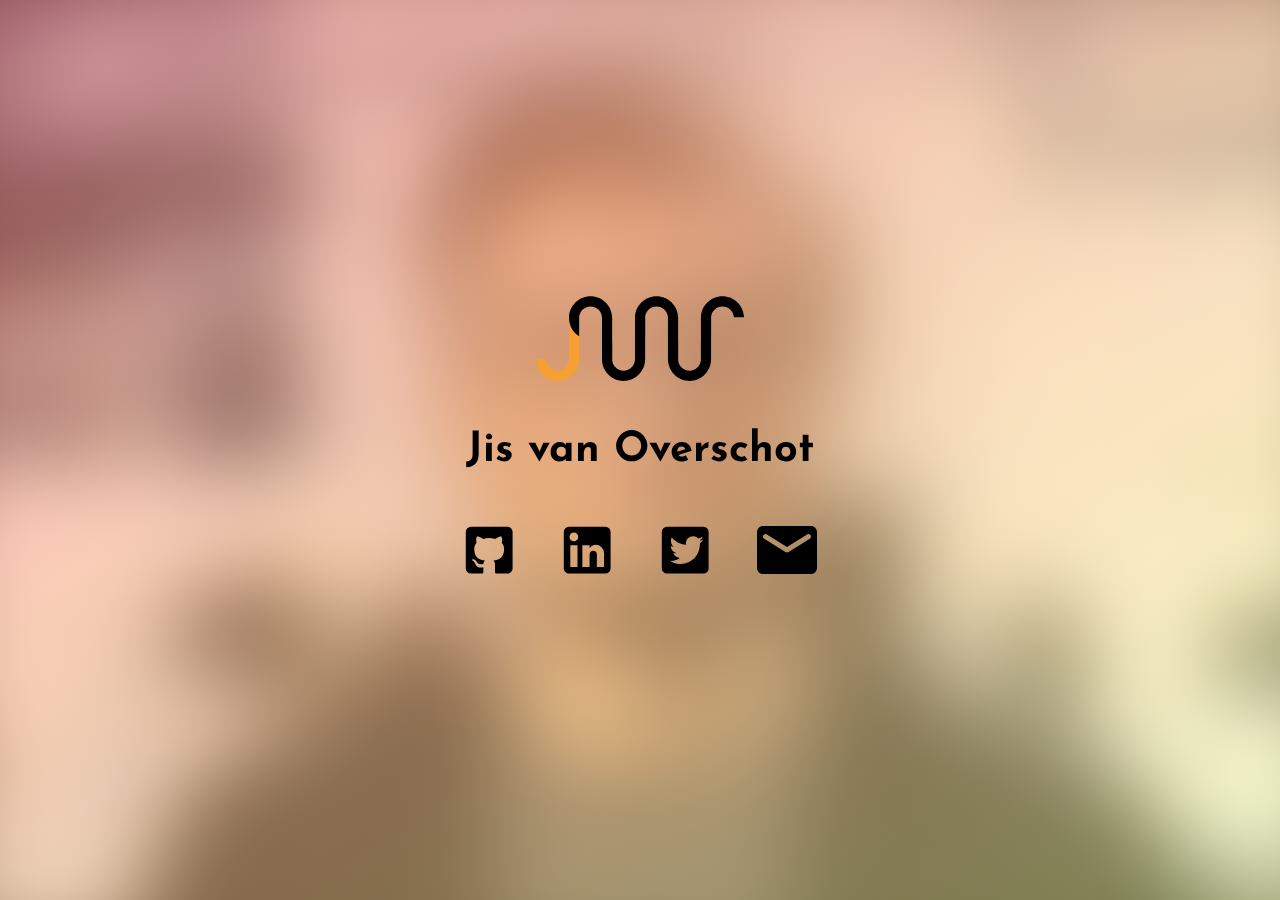
<file: index.html>
<!DOCTYPE html>
<html>
<head>
	<meta charset="utf-8">
	<meta http-equiv="X-UA-Compatible" content="IE=edge">
	<meta name="viewport" content="width=device-width, initial-scale=1.0">
	<meta name="author" content="Jis van Overschot">
	<meta name="copyright" content="JWOverschot">
	<meta name="language" content="EN">
	<!-- Chrome, Firefox OS and Opera -->
	<meta name="theme-color" content="#f06868cc">
	<!-- Windows Phone -->
	<meta name="msapplication-navbutton-color" content="#f06868cc">
	<!-- iOS Safari -->
	<meta name="apple-mobile-web-app-status-bar-style" content="#f06868cc">

	<title>Website Design</title>

	<link rel="icon" href="new%20website%20design/imgs/fav-icon.png" type="image/png" sizes="64x64">
	<link rel="stylesheet" href="new%20website%20design/style3.css">
	<link rel="stylesheet" href="new%20website%20design/scrollbar.css">
	<!-- Fonts -->
	<link href="https://fonts.googleapis.com/css?family=Josefin+Sans&display=swap" rel="stylesheet">
	<!-- Icons -->
	<link href="https://fonts.googleapis.com/icon?family=Material+Icons&display=swap" rel="stylesheet">
	<link rel="stylesheet" href="https://cdn.materialdesignicons.com/3.2.89/css/materialdesignicons.min.css">
	<!-- Scripts -->
	<script lang="text/javascript" src="https://momentjs.com/downloads/moment.js"></script>
	<script lang="text/javascript" src="new%20website%20design/main.js"></script>
</head>

<body>
	<div class="bg-img"></div>
	<div class="bg-gradiant"></div>

	<div id="home" class="container">
		<main>
			<img class="logo" src="new%20website%20design/imgs/JW-logo.svg" alt="JW-logo">
			<h1 id="name">Jis van Overschot</h1>
			<div class="links">
                <a id="github" href="https://github.com/JWOverschot" target="_blank" aria-label="Go to my Github"
                    title="Github">
                    <svg viewBox="0 0 24 24" class="icons mdi">
                        <title id="svg-title">Github</title>
                        <desc>Github link icon</desc>
                        <path fill="#000000"
                            d="M5,3H19A2,2 0 0,1 21,5V19A2,2 0 0,1 19,21H14.56C14.24,20.93 14.23,20.32 14.23,20.11L14.24,17.64C14.24,16.8 13.95,16.25 13.63,15.97C15.64,15.75 17.74,15 17.74,11.53C17.74,10.55 17.39,9.74 16.82,9.11C16.91,8.89 17.22,7.97 16.73,6.73C16.73,6.73 15.97,6.5 14.25,7.66C13.53,7.46 12.77,7.36 12,7.35C11.24,7.36 10.46,7.46 9.75,7.66C8.03,6.5 7.27,6.73 7.27,6.73C6.78,7.97 7.09,8.89 7.18,9.11C6.61,9.74 6.26,10.55 6.26,11.53C6.26,15 8.36,15.75 10.36,16C10.1,16.2 9.87,16.6 9.79,17.18C9.27,17.41 7.97,17.81 7.17,16.43C7.17,16.43 6.69,15.57 5.79,15.5C5.79,15.5 4.91,15.5 5.73,16.05C5.73,16.05 6.32,16.33 6.73,17.37C6.73,17.37 7.25,19.12 9.76,18.58L9.77,20.11C9.77,20.32 9.75,20.93 9.43,21H5A2,2 0 0,1 3,19V5A2,2 0 0,1 5,3Z" />
                    </svg>
                </a>
                <a id="linkedin" href="https://linkedin.com/in/JWOverschot" target="_blank"
                    aria-label="Go to my LinkedIn" title="LinkedIn">
                    <svg viewBox="0 0 24 24" class="icons mdi">
                        <title id="svg-title">LinkedIn</title>
                        <desc>LinkedIn link icon</desc>
                        <path fill="#000000"
                            d="M19,3A2,2 0 0,1 21,5V19A2,2 0 0,1 19,21H5A2,2 0 0,1 3,19V5A2,2 0 0,1 5,3H19M18.5,18.5V13.2A3.26,3.26 0 0,0 15.24,9.94C14.39,9.94 13.4,10.46 12.92,11.24V10.13H10.13V18.5H12.92V13.57C12.92,12.8 13.54,12.17 14.31,12.17A1.4,1.4 0 0,1 15.71,13.57V18.5H18.5M6.88,8.56A1.68,1.68 0 0,0 8.56,6.88C8.56,5.95 7.81,5.19 6.88,5.19A1.69,1.69 0 0,0 5.19,6.88C5.19,7.81 5.95,8.56 6.88,8.56M8.27,18.5V10.13H5.5V18.5H8.27Z" />
                    </svg>
                </a>
                <a id="twitter" href="https://twitter.com/JisSurPlus" target="_blank" aria-label="Go to my Twitter"
                    title="Twitter">
                    <svg viewBox="0 0 24 24" class="icons mdi">
                        <title id="svg-title">Twitter</title>
                        <desc>Twitter link icon</desc>
                        <path fill="#000000"
                            d="M5,3H19A2,2 0 0,1 21,5V19A2,2 0 0,1 19,21H5A2,2 0 0,1 3,19V5A2,2 0 0,1 5,3M17.71,9.33C18.19,8.93 18.75,8.45 19,7.92C18.59,8.13 18.1,8.26 17.56,8.33C18.06,7.97 18.47,7.5 18.68,6.86C18.16,7.14 17.63,7.38 16.97,7.5C15.42,5.63 11.71,7.15 12.37,9.95C9.76,9.79 8.17,8.61 6.85,7.16C6.1,8.38 6.75,10.23 7.64,10.74C7.18,10.71 6.83,10.57 6.5,10.41C6.54,11.95 7.39,12.69 8.58,13.09C8.22,13.16 7.82,13.18 7.44,13.12C7.81,14.19 8.58,14.86 9.9,15C9,15.76 7.34,16.29 6,16.08C7.15,16.81 8.46,17.39 10.28,17.31C14.69,17.11 17.64,13.95 17.71,9.33Z" />
                    </svg>
                </a>
                <a id="mail" href="mailto:jiswidrik@gmail.com?subject=Mail van JWOverschot website" target="_blank"
                    aria-label="Send me an E-Mail" title="Email">
                    <svg viewBox="0 0 24 24" class="icons material-icons">
                        <title id="svg-title">Email</title>
                        <desc>Email link icon</desc>
                        <path
                            d="M20 4H4c-1.1 0-1.99.9-1.99 2L2 18c0 1.1.9 2 2 2h16c1.1 0 2-.9 2-2V6c0-1.1-.9-2-2-2zm-.4 4.25l-7.07 4.42c-.32.2-.74.2-1.06 0L4.4 8.25c-.25-.16-.4-.43-.4-.72 0-.67.73-1.07 1.3-.72L12 11l6.7-4.19c.57-.35 1.3.05 1.3.72 0 .29-.15.56-.4.72z" />
                    </svg>
                </a>
            </div>
		</main>
	</div>
</body>
</html>
</file>
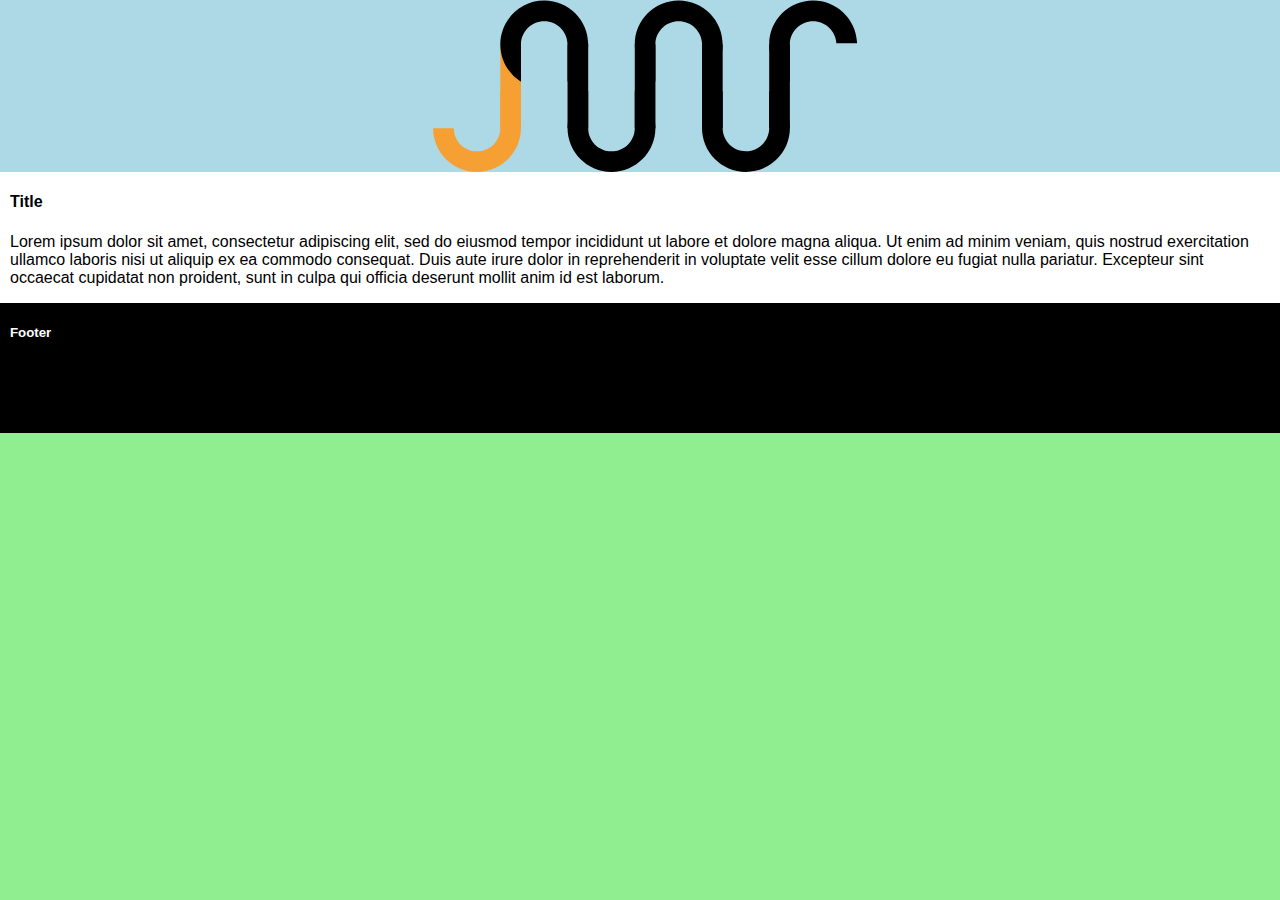
<file: new website design/index.html>
<!DOCTYPE html>
<html>
<head>
	<meta charset="utf-8">
	<meta http-equiv="X-UA-Compatible" content="IE=edge">
	<meta name="viewport" content="width=device-width, initial-scale=1.0">
	<title>Website Design</title>
	<link rel="stylesheet" href="style.css">
</head>
<body>
	<div class="container">
		<header>
			<img class="logo" src="imgs/JW-logo.svg" alt="JW-logo">
		</header>
		<main>
			<h4>Title</h4>
			<p>Lorem ipsum dolor sit amet, consectetur adipiscing elit, sed do eiusmod tempor incididunt ut labore et dolore magna aliqua. Ut enim ad minim veniam, quis nostrud exercitation ullamco laboris nisi ut aliquip ex ea commodo consequat. Duis aute irure dolor in reprehenderit in voluptate velit esse cillum dolore eu fugiat nulla pariatur. Excepteur sint occaecat cupidatat non proident, sunt in culpa qui officia deserunt mollit anim id est laborum.</p>
		</main>
		<footer>
			<h5>Footer</h5>
		</footer>
	</div>
</body>
</html>
</file>
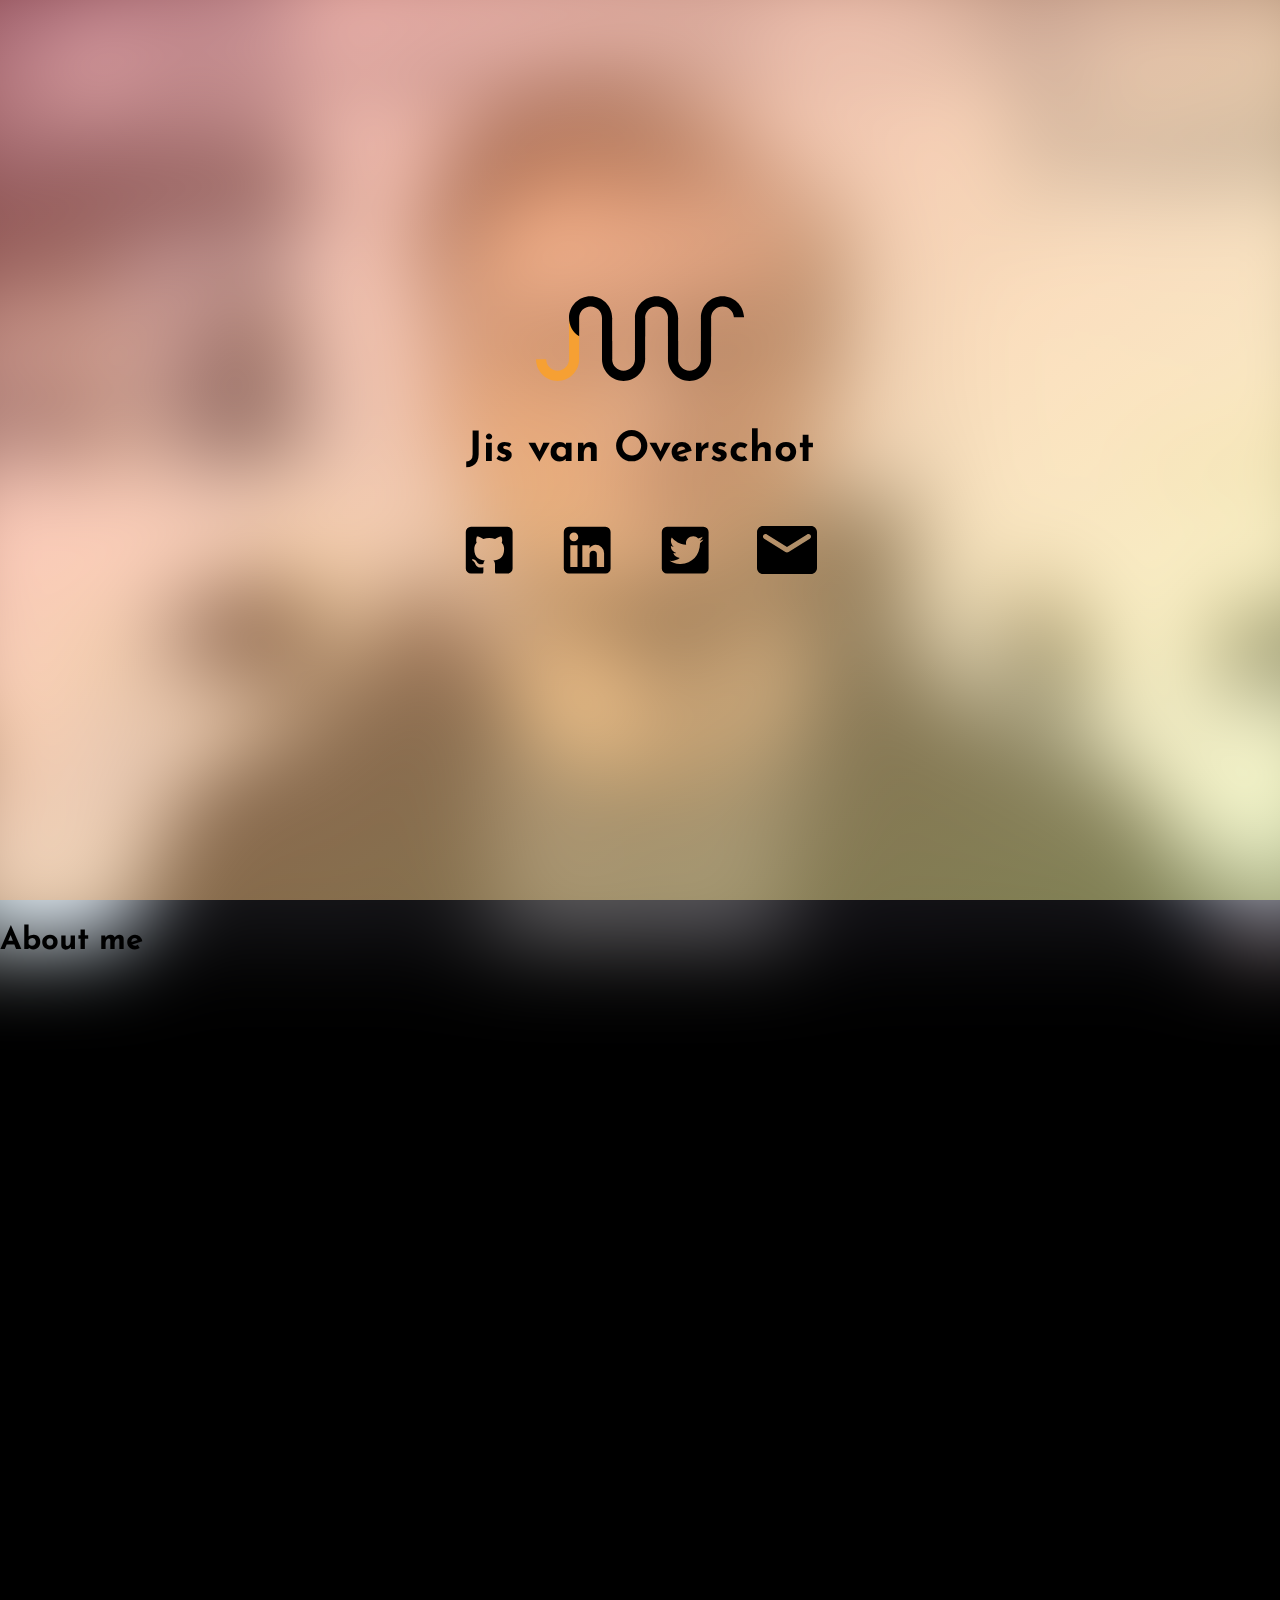
<file: new website design/home-page.html>
<!DOCTYPE html>
<html>

<head>
    <meta charset="utf-8">
    <meta http-equiv="X-UA-Compatible" content="IE=edge">
    <meta name="viewport" content="width=device-width, initial-scale=1.0">
    <meta name="author" content="Jis van Overschot">
    <meta name="copyright" content="JWOverschot">
    <meta name="language" content="NL">
    <!-- Chrome, Firefox OS and Opera -->
    <meta name="theme-color" content="#f06868cc">
    <!-- Windows Phone -->
    <meta name="msapplication-navbutton-color" content="#f06868cc">
    <!-- iOS Safari -->
    <meta name="apple-mobile-web-app-status-bar-style" content="#f06868cc">

    <title>Website Design</title>

    <link rel="icon" href="imgs/fav-icon.png" type="image/png" sizes="64x64">
    <link rel="stylesheet" href="style3.css">
    <link rel="stylesheet" href="scrollbar.css">
    <!-- Fonts -->
    <link href="https://fonts.googleapis.com/css?family=Josefin+Sans&display=swap" rel="stylesheet">
    <!-- Icons -->
    <link href="https://fonts.googleapis.com/icon?family=Material+Icons&display=swap" rel="stylesheet">
    <link rel="stylesheet" href="https://cdn.materialdesignicons.com/3.2.89/css/materialdesignicons.min.css">
    <!-- Scripts -->
    <script lang="text/javascript" src="https://momentjs.com/downloads/moment.js"></script>
    <script lang="text/javascript" src="main.js"></script>
</head>

<body>
    <div class="bg-img"></div>
    <div class="bg-gradiant"></div>

    <div id="home" class="container">
        <main>
            <img class="logo" src="imgs/JW-logo.svg" alt="JW-logo">
            <h1 id="name">Jis van Overschot</h1>
            <div class="links">
                <a id="github" href="https://github.com/JWOverschot" target="_blank" aria-label="Go to my Github"
                    title="Github">
                    <svg viewBox="0 0 24 24" class="icons mdi">
                        <title id="svg-title">Github</title>
                        <desc>Github link icon</desc>
                        <path fill="#000000"
                            d="M5,3H19A2,2 0 0,1 21,5V19A2,2 0 0,1 19,21H14.56C14.24,20.93 14.23,20.32 14.23,20.11L14.24,17.64C14.24,16.8 13.95,16.25 13.63,15.97C15.64,15.75 17.74,15 17.74,11.53C17.74,10.55 17.39,9.74 16.82,9.11C16.91,8.89 17.22,7.97 16.73,6.73C16.73,6.73 15.97,6.5 14.25,7.66C13.53,7.46 12.77,7.36 12,7.35C11.24,7.36 10.46,7.46 9.75,7.66C8.03,6.5 7.27,6.73 7.27,6.73C6.78,7.97 7.09,8.89 7.18,9.11C6.61,9.74 6.26,10.55 6.26,11.53C6.26,15 8.36,15.75 10.36,16C10.1,16.2 9.87,16.6 9.79,17.18C9.27,17.41 7.97,17.81 7.17,16.43C7.17,16.43 6.69,15.57 5.79,15.5C5.79,15.5 4.91,15.5 5.73,16.05C5.73,16.05 6.32,16.33 6.73,17.37C6.73,17.37 7.25,19.12 9.76,18.58L9.77,20.11C9.77,20.32 9.75,20.93 9.43,21H5A2,2 0 0,1 3,19V5A2,2 0 0,1 5,3Z" />
                    </svg>
                </a>
                <a id="linkedin" href="https://linkedin.com/in/JWOverschot" target="_blank"
                    aria-label="Go to my LinkedIn" title="LinkedIn">
                    <svg viewBox="0 0 24 24" class="icons mdi">
                        <title id="svg-title">LinkedIn</title>
                        <desc>LinkedIn link icon</desc>
                        <path fill="#000000"
                            d="M19,3A2,2 0 0,1 21,5V19A2,2 0 0,1 19,21H5A2,2 0 0,1 3,19V5A2,2 0 0,1 5,3H19M18.5,18.5V13.2A3.26,3.26 0 0,0 15.24,9.94C14.39,9.94 13.4,10.46 12.92,11.24V10.13H10.13V18.5H12.92V13.57C12.92,12.8 13.54,12.17 14.31,12.17A1.4,1.4 0 0,1 15.71,13.57V18.5H18.5M6.88,8.56A1.68,1.68 0 0,0 8.56,6.88C8.56,5.95 7.81,5.19 6.88,5.19A1.69,1.69 0 0,0 5.19,6.88C5.19,7.81 5.95,8.56 6.88,8.56M8.27,18.5V10.13H5.5V18.5H8.27Z" />
                    </svg>
                </a>
                <a id="twitter" href="https://twitter.com/JisSurPlus" target="_blank" aria-label="Go to my Twitter"
                    title="Twitter">
                    <svg viewBox="0 0 24 24" class="icons mdi">
                        <title id="svg-title">Twitter</title>
                        <desc>Twitter link icon</desc>
                        <path fill="#000000"
                            d="M5,3H19A2,2 0 0,1 21,5V19A2,2 0 0,1 19,21H5A2,2 0 0,1 3,19V5A2,2 0 0,1 5,3M17.71,9.33C18.19,8.93 18.75,8.45 19,7.92C18.59,8.13 18.1,8.26 17.56,8.33C18.06,7.97 18.47,7.5 18.68,6.86C18.16,7.14 17.63,7.38 16.97,7.5C15.42,5.63 11.71,7.15 12.37,9.95C9.76,9.79 8.17,8.61 6.85,7.16C6.1,8.38 6.75,10.23 7.64,10.74C7.18,10.71 6.83,10.57 6.5,10.41C6.54,11.95 7.39,12.69 8.58,13.09C8.22,13.16 7.82,13.18 7.44,13.12C7.81,14.19 8.58,14.86 9.9,15C9,15.76 7.34,16.29 6,16.08C7.15,16.81 8.46,17.39 10.28,17.31C14.69,17.11 17.64,13.95 17.71,9.33Z" />
                    </svg>
                </a>
                <a id="mail" href="mailto:jiswidrik@gmail.com?subject=Mail van JWOverschot website" target="_blank"
                    aria-label="Send me an E-Mail" title="Email">
                    <svg viewBox="0 0 24 24" class="icons material-icons">
                        <title id="svg-title">Email</title>
                        <desc>Email link icon</desc>
                        <path
                            d="M20 4H4c-1.1 0-1.99.9-1.99 2L2 18c0 1.1.9 2 2 2h16c1.1 0 2-.9 2-2V6c0-1.1-.9-2-2-2zm-.4 4.25l-7.07 4.42c-.32.2-.74.2-1.06 0L4.4 8.25c-.25-.16-.4-.43-.4-.72 0-.67.73-1.07 1.3-.72L12 11l6.7-4.19c.57-.35 1.3.05 1.3.72 0 .29-.15.56-.4.72z" />
                    </svg>
                </a>
            </div>
        </main>
    </div>

    <div id="about-me" class="container">
        <h2>About me</h2>
        <p>I'm an <span id="age"></span> year old software developer, living in the city of <a class="map-curs"
                href="https://www.google.com/maps/place/Dordrecht" target="_blank">Dordrecht</a> in The Netherlands.</p>
        <p>I'm always interested to learn about new technologies/developments</p>
    </div>

    <div id="footer" class="container">
        <p>&#xA9 <span id="year">1970</span> JWOverschot</p>
    </div>
</body>

</html>
</file>
<file: new website design/style.css>
body {
	margin: 0;
	padding: 0;
	background-color: lightgreen;
	font-family: sans-serif;
}

.container {
	display: grid;
	grid-template-columns: 1fr;
	grid-template-rows: auto 1fr 1fr;
	grid-template-areas: "header" "content" "footer";
}

.container * {
	padding: 0 5px;
}

header {
	grid-area: header;
	text-align: center;
	background-color: lightblue;

	display: grid;
	grid-template-columns: 1fr 1fr 1fr;
	grid-template-areas: ". logo .";
}

header img.logo {
	grid-area: logo;
	width: 100%;
}

main {
	grid-area: content;
	background-color: white;
}

footer {
	grid-area: footer;
	background-color: black;
	color: white;
}
</file>
<file: new website design/style3.css>
/* Variables */
:root {
	--text-color: #000000;
	--selection-color: #fea22ed1;
	--hover-color: #A84200;
}

/* Base styling */
body {
	background-color: black;
}

/* Multy use styles */
.icons {
	-webkit-user-select: none;
	-moz-user-select: none;
	-ms-user-select: none;
	user-select: none;
}
.icons {
	width: 2rem;
	height: 2rem;
}
.icons.material-icons {
    margin-top: -0.21em;
}

a, a:visited {
	color: var(--text-color);
	text-decoration: underline;
    text-decoration-skip-ink: auto;
}
a:hover .icons > path {
	/* mix-blend-mode: overlay; */
	fill: var(--hover-color);
}

::selection {
  background: var(--selection-color);
  color: white;
}
::-moz-selection {
  background: var(--selection-color);
  color: white;
}

.map-curs {
	cursor: url(imgs/map-search.png), auto;
}

/* Main CSS */
html, body, .container {
	height: 100%;
}
body {
	margin: 0;
	padding: 0;
	font-family: 'Josefin Sans', sans-serif;
    font-size: 1.3rem;
}

div.bg-img {
	background-image: url(imgs/profile-pic-website.jpg);
	background-position: center;
	background-repeat: no-repeat;
	background-size: cover;
	filter: blur(40px);
	position: fixed;
	z-index: -10;
	transform: scale(1.1);
	height: 100%;
	width: 100%;
}

.bg-gradiant {
	background-image: linear-gradient(145deg, rgba(240, 104, 104, 0.5), rgba(250, 181, 122, 0.5),  rgba(237, 247, 152, 0.5));
	position: fixed;
	width: 100%;
	height: 100%;
	z-index: -9;
}

.container {
	display: grid;
	grid-template-columns: 1fr;
	grid-template-rows: 1fr 1fr 1fr;
	grid-template-areas:
	"."
	"content"
	".";
}

main {
	grid-area: content;
	justify-items: center;
	align-items: center;

	display: grid;
	grid-template-columns: 1fr;
	grid-template-rows: 1fr 1fr 1fr;
	grid-template-areas:
	"logo" 
	"name" 
	"links";
}

main img.logo {
	grid-area: logo;
	width: 10em;
	align-self: end;
}

main h1#name {
	grid-area: name;
	text-align: center;
	padding: 0.5em 0.1em;
}

main div.links {
	grid-area: links;
	align-self: start;
	display: grid;
	grid-template-columns: 1fr 1fr 1fr 1fr;
	grid-template-rows: 1fr;
	grid-template-areas:
	"github linkedin twitter mail";
	align-items: center;
	grid-gap: 1.3em;
}

main div.links a {
	width: 3.4em;
    height: 3.4em;
}

main .links .icons.material-icons, main .links .icons.mdi{
	width: 3em;
	height: 3em;
}

main div.links#github {
	grid-area: github;
}

main div.links#linkedin {
	grid-area: linkedin;
}

main div.links#mail {
	grid-area: mail;
}
</file>
<file: new website design/scrollbar.css>
::-webkit-scrollbar {
    /*background: linear-gradient(145deg, rgba(240, 104, 104, 0.5), rgba(250, 181, 122, 0.5),  rgba(237, 247, 152, 0.5)); */
    width: 13px;
    /*border: 1px #fea22e solid;*/
    background-color: rgba(255,255,255,0.5)
}

::-webkit-scrollbar-button {
    height: 0;
    width: 0;
}

::-webkit-scrollbar-thumb {
    background: linear-gradient(145deg, rgba(240, 104, 104, 0.8), rgba(250, 181, 122, 0.8),  rgba(237, 247, 152, 0.8));
}

::-webkit-scrollbar-thumb:hover {
    background-color: hsla(33, 99%, 50%, 0.82);
}

::-webkit-scrollbar-track {
    background-color: #ffffff5c;
}

::-webkit-scrollbar-track-piece {
  background-color: #fff0;
}

::-webkit-scrollbar-corner {
    background-color: #fff;
}

::-webkit-resizer {
    background-color: #fff;
}
</file>
